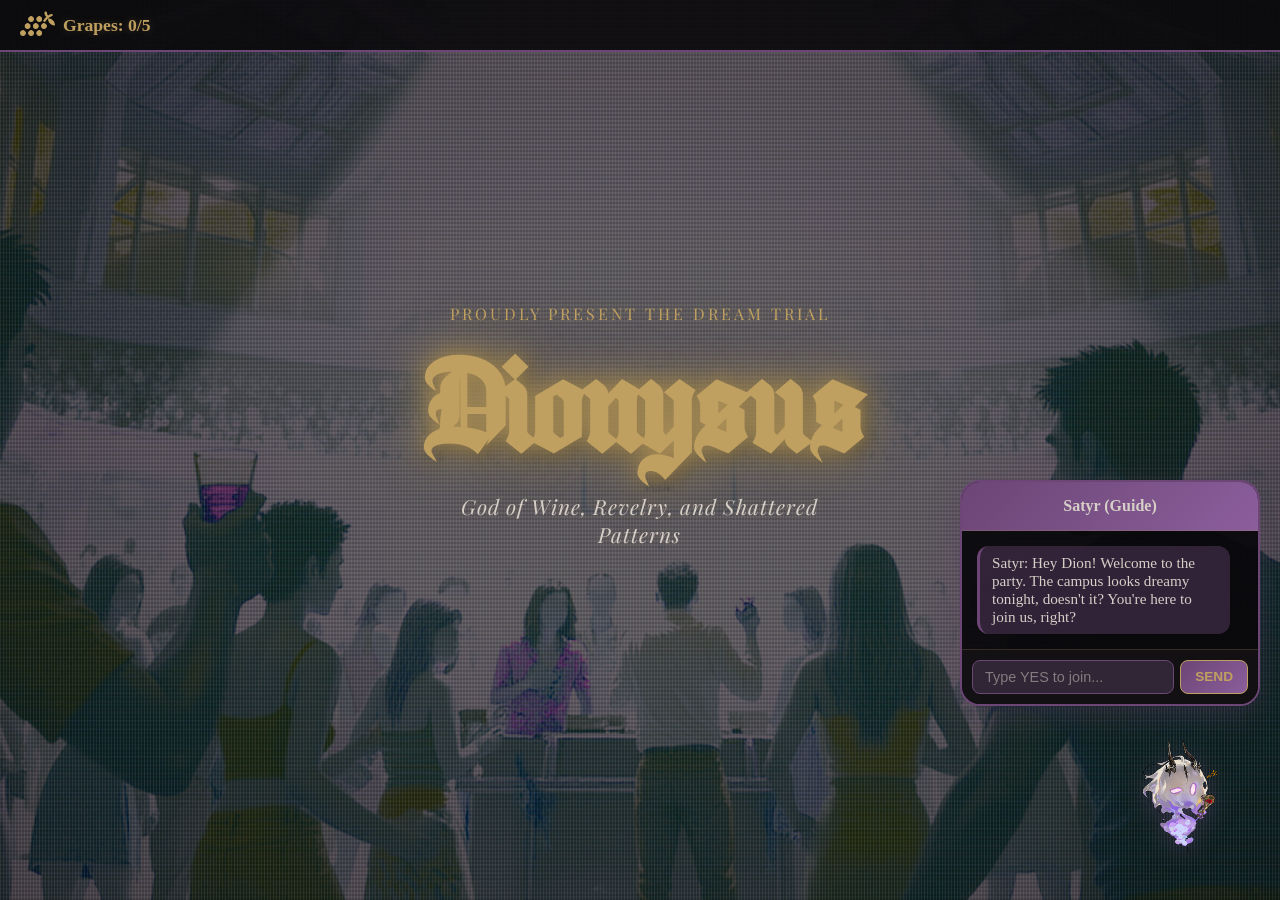
<file: index.html>
<!DOCTYPE html>
<html lang="en">
<head>
    <meta charset="UTF-8">
    <meta name="viewport" content="width=device-width, initial-scale=1.0">
    <title>Dionysus: The Dream Trial</title>
    <link rel="stylesheet" href="css/style.css">
<style>
  @font-face {
    font-family: 'CathdraHero';
    src: url('fonts/IT Cathdra Demo.otf') format('opentype');
    font-display: swap;
  }

  .home-title-gothic {
    font-family: 'CathdraHero', serif !important;
  }
</style>
</head>
<body>

    <nav id="hud">
       <div class="grape-display">
  <img src="img/icons8-grape-60.png" alt="Grape icon" class="grape-icon">
  <span>Grapes: <span id="grape-count">0</span>/5</span>
</div>
    </nav>

    <div id="chatbot-container">
        <div id="chatbot-window" class="hidden">
            <div id="chatbot-header">Satyr (Guide)</div>
            <div id="chatbot-history"></div>
            <div id="chatbot-input-area">
                <input type="text" id="user-input" placeholder="Type YES to join...">
                <button onclick="sendMessage()">SEND</button>
            </div>
        </div>
        <div id="satyr-trigger" onclick="toggleChat()">
            <img src="img/satyr.png" alt="Satyr Sprite">
        </div>
    </div>

    <section id="campus" class="page">
        <div class="campus-bg"></div>
        <div class="overlay"></div>
        
        <div class="hero-container">
            <div class="hero-content">
                <p class="hero-subtitle">PROUDLY PRESENT THE DREAM TRIAL</p>
                <h1 class="hero-title home-title-gothic">Dionysus</h1>
                <p class="hero-description">God of Wine, Revelry, and Shattered Patterns</p>
                <!--<a href="quest.html" class="start-btn">BEGIN THE TRIAL</a>-->
            </div>
        </div>
    </section>



    <script src="js/script.js"></script>
</body>
</html>
</file>
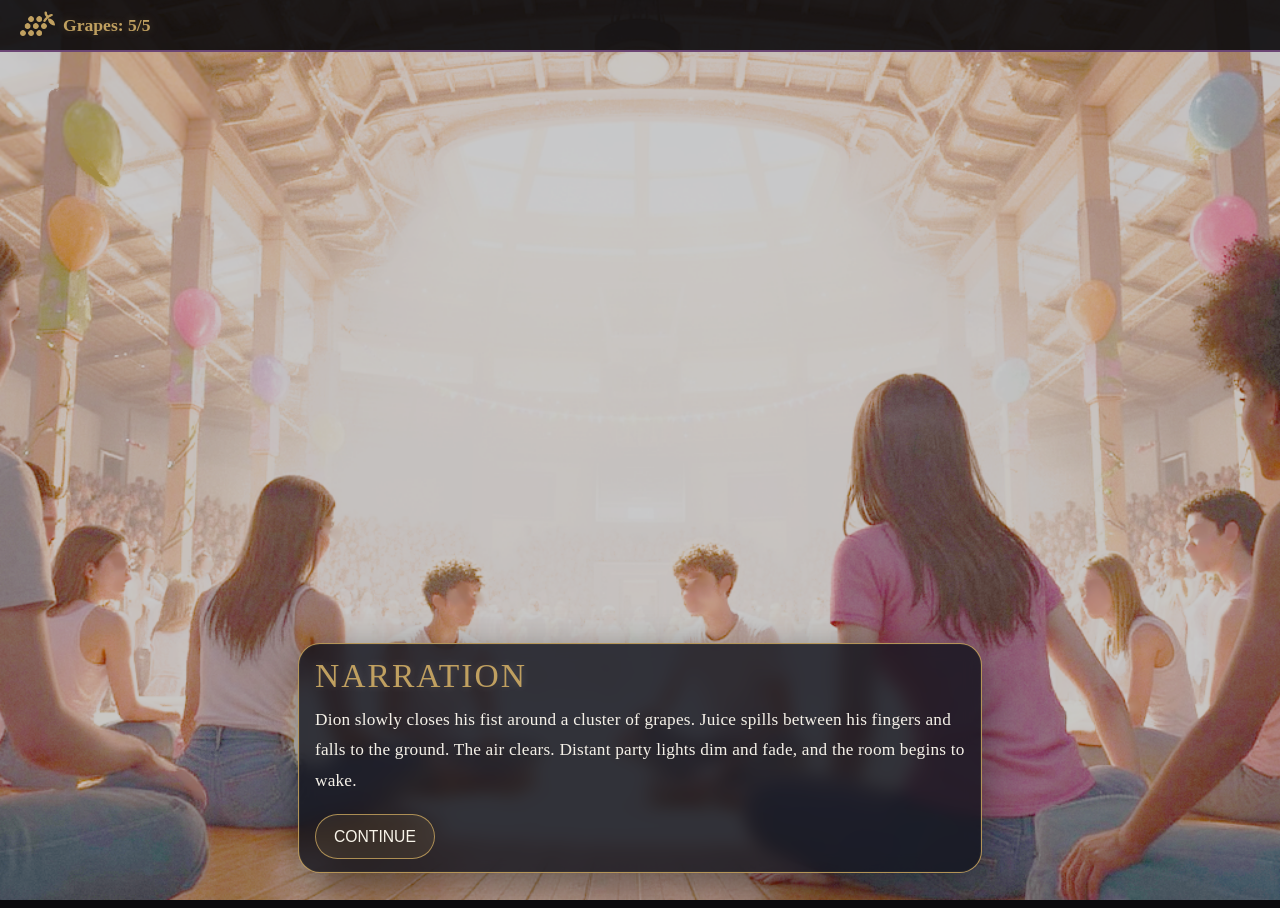
<file: ending-awaken.html>
<!DOCTYPE html>
<html lang="en">
<head>
  <meta charset="UTF-8" />
  <meta name="viewport" content="width=device-width, initial-scale=1.0" />
  <title>Dionysus: Happy Ending</title>

  <link rel="stylesheet" href="css/style.css" />
  <link rel="stylesheet" href="css/roleplay.css" />
</head>
<body>
  <nav id="hud">
    <div class="grape-display">
      <img src="img/icons8-grape-60.png" alt="Grape icon" class="grape-icon">
      <span>Grapes: <span id="grape-count">5</span>/5</span>
    </div>
  </nav>

  <section id="quest2" class="page">
    <div class="roleplay-screen">
      <div class="portrait left active" id="apollo-portrait">
        <img src="roleplay1/A-normal.png" id="apollo-img" alt="Apollo" />
      </div>

      <div class="portrait right dim" id="dion-portrait">
        <img src="roleplay1/D-normal.png" id="dion-img" alt="Dionysus" />
      </div>

      <div class="dialogue-footer">
        <div class="name-tag cathdra" id="speaker-name">NARRATION</div>
        <div class="dialogue-content">
          <p id="apollo-text"></p>
          <div id="apollo-choices" class="choices-container"></div>
        </div>
      </div>
    </div>
  </section>

  <script src="js/ending-awaken-data.js"></script>
  <script src="js/roleplay-engine.js"></script>
  <script src="js/ending-awaken.js"></script>
</body>
</html>
</file>
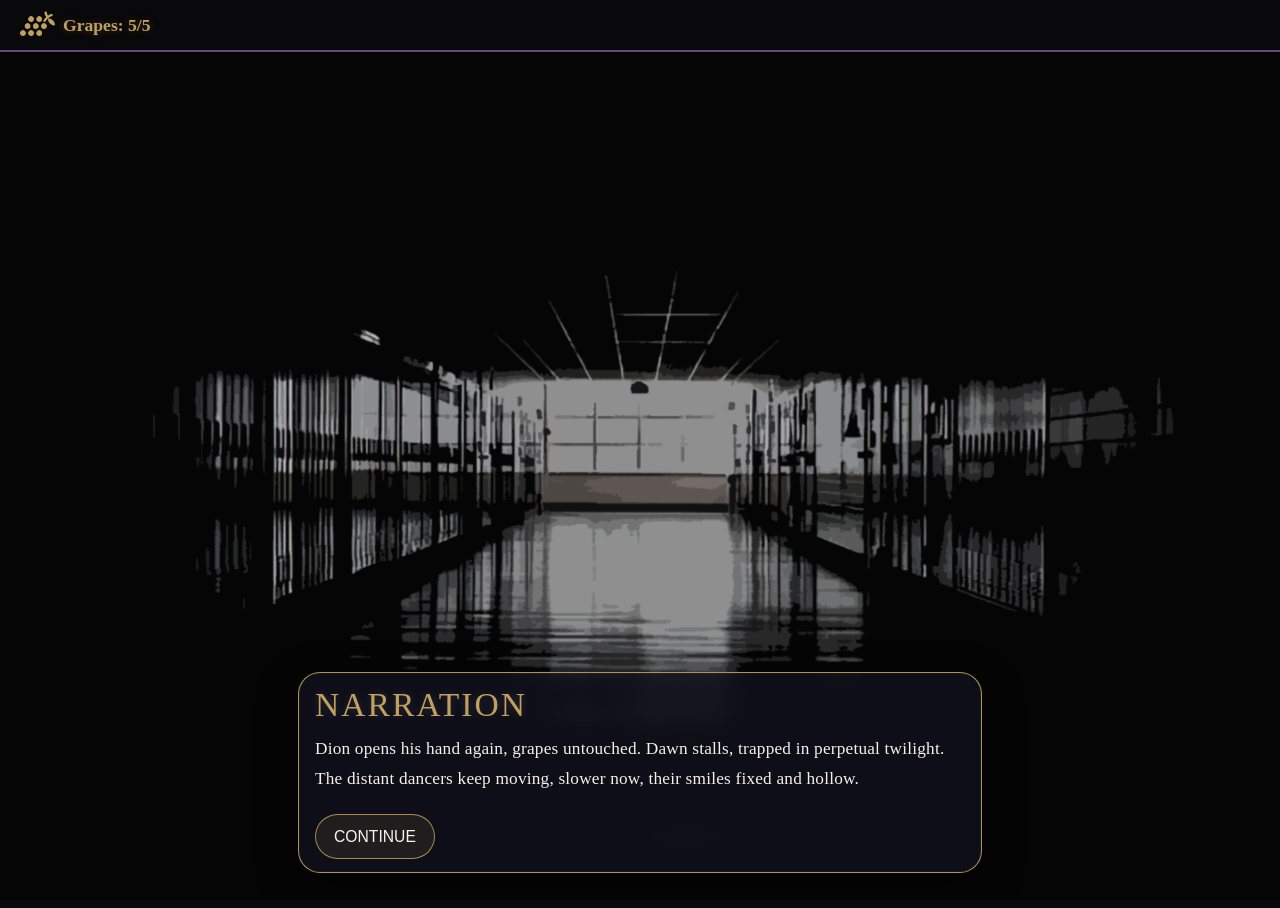
<file: ending-trapped.html>
<!DOCTYPE html>
<html lang="en">
<head>
  <meta charset="UTF-8" />
  <meta name="viewport" content="width=device-width, initial-scale=1.0" />
  <title>Dionysus: Trapped Ending</title>

  <link rel="stylesheet" href="css/style.css" />
  <link rel="stylesheet" href="css/roleplay.css" />
</head>
<body>
  <nav id="hud">
    <div class="grape-display">
      <img src="img/icons8-grape-60.png" alt="Grape icon" class="grape-icon">
      <span>Grapes: <span id="grape-count">5</span>/5</span>
    </div>
  </nav>

  <section id="quest2" class="page">
    <div class="roleplay-screen">
      <div class="portrait left active" id="apollo-portrait">
        <img src="roleplay1/A-normal.png" id="apollo-img" alt="Apollo" />
      </div>

      <div class="portrait right dim" id="dion-portrait">
        <img src="roleplay1/D-normal.png" id="dion-img" alt="Dionysus" />
      </div>

      <div class="dialogue-footer">
        <div class="name-tag cathdra" id="speaker-name">NARRATION</div>
        <div class="dialogue-content">
          <p id="apollo-text"></p>
          <div id="apollo-choices" class="choices-container"></div>
        </div>
      </div>
    </div>
  </section>

  <script src="js/ending-trapped-data.js"></script>
  <script src="js/roleplay-engine.js"></script>
  <script src="js/ending-trapped.js"></script>
</body>
</html>
</file>
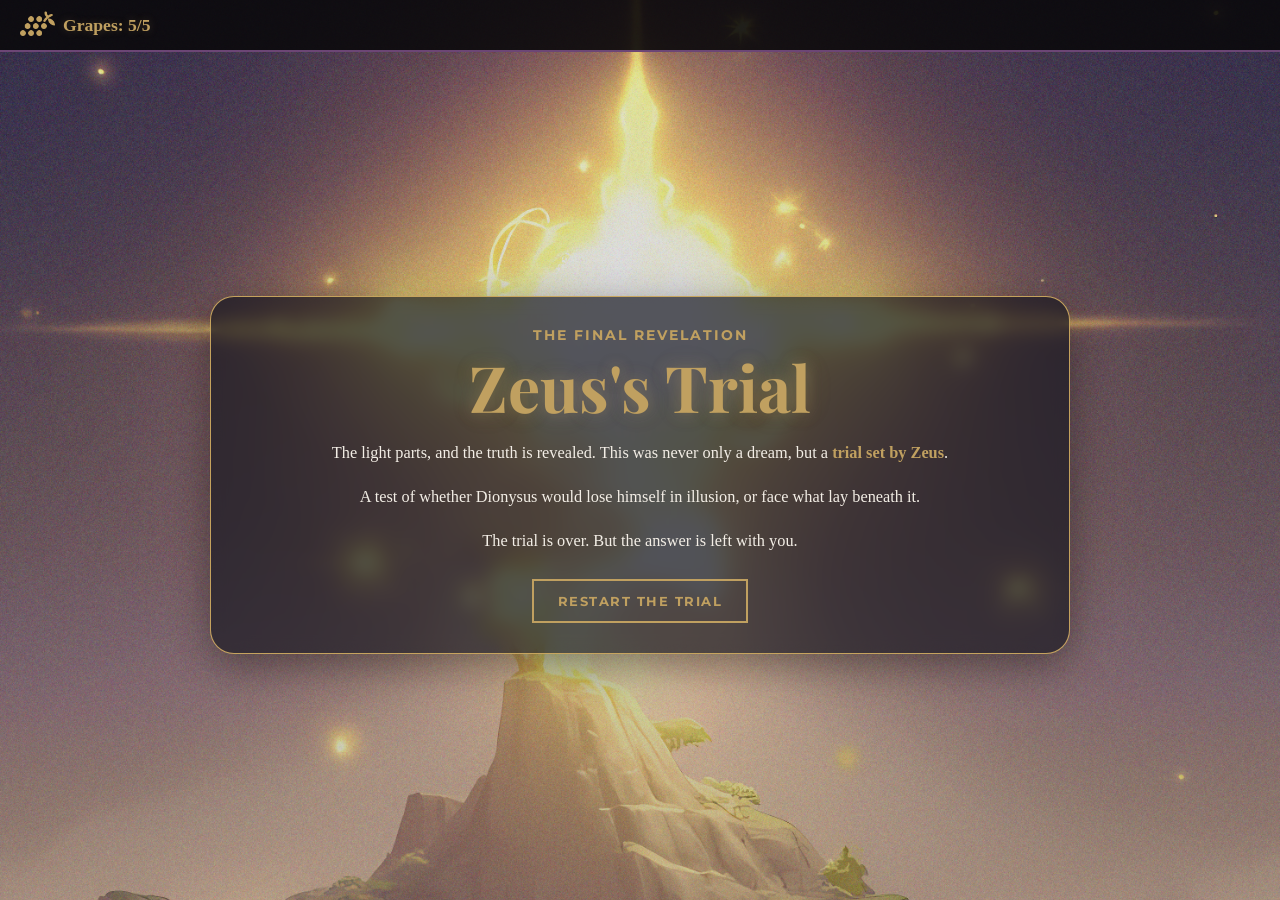
<file: final-ending.html>
<!DOCTYPE html>
<html lang="en">
<head>
  <meta charset="UTF-8" />
  <meta name="viewport" content="width=device-width, initial-scale=1.0" />
  <title>Dionysus: Zeus's Trial</title>

  <link rel="stylesheet" href="css/style.css" />

<style>
  body {
    margin: 0;
    min-height: 100vh;
    background:
      linear-gradient(rgba(10, 9, 12, 0.1), rgba(10, 9, 12, 0.22)),
      url("backgrounds/9.png") no-repeat center center;
    background-size: cover;
    background-attachment: fixed;
    color: var(--text-white);
    overflow-x: hidden;
  }

  .final-ending-shell {
    min-height: 100vh;
    display: flex;
    align-items: center;
    justify-content: center;
    padding: 80px 20px 30px;
    box-sizing: border-box;
  }

  .final-ending-card {
    width: min(860px, 92vw);
    background: rgba(16, 18, 28, 0.66);
    border: 1.5px solid rgba(205, 169, 96, 0.95);
    border-radius: 24px;
    padding: 30px 32px;
    box-shadow: 0 12px 40px rgba(0, 0, 0, 0.38);
    backdrop-filter: blur(8px);
    text-align: center;
    box-sizing: border-box;
  }

  .final-kicker {
    margin: 0 0 10px 0;
    color: var(--accent-gold);
    font-family: 'Montserrat', sans-serif;
    font-size: 0.85rem;
    font-weight: 700;
    letter-spacing: 2px;
    text-transform: uppercase;
  }

  .final-title {
    margin: 0 0 18px 0;
    font-family: 'Playfair Display', serif;
    font-size: clamp(2.2rem, 5vw, 4rem);
    line-height: 1.05;
    color: var(--accent-gold);
    text-shadow:
      0 0 16px rgba(192, 160, 96, 0.32),
      0 0 30px rgba(192, 160, 96, 0.12);
  }

  .final-text {
    margin: 0 auto 16px auto;
    max-width: 700px;
    font-size: 1.02rem;
    line-height: 1.72;
    color: #f3eee6;
  }

  .final-highlight {
    color: var(--accent-gold);
    font-weight: 600;
  }

  .final-actions {
    margin-top: 24px;
    display: flex;
    justify-content: center;
  }

  .final-btn {
    display: inline-block;
    text-decoration: none;
    background: transparent;
    border: 2px solid var(--accent-gold);
    color: var(--accent-gold);
    padding: 12px 24px;
    font-family: 'Montserrat', sans-serif;
    font-size: 0.82rem;
    font-weight: 700;
    letter-spacing: 1.5px;
    text-transform: uppercase;
    transition: 0.25s ease;
  }

  .final-btn:hover {
    background: var(--accent-gold);
    color: #000;
  }

  @media (max-width: 768px) {
    body {
      background:
        linear-gradient(rgba(10, 9, 12, 0.1), rgba(10, 9, 12, 0.22)),
        url("backgrounds/9.png") no-repeat center center;
      background-size: cover;
    }

    .final-ending-shell {
      padding: 72px 16px 18px;
    }

  .final-ending-card {
    width: min(80vw, 680px);
    padding: 18px 18px 16px;
    border-radius: 18px;
  }

    .final-kicker {
      font-size: 0.78rem;
      letter-spacing: 1.8px;
      margin-bottom: 8px;
    }

    .final-title {
      font-size: clamp(1.8rem, 6vw, 2.7rem);
      margin-bottom: 14px;
    }

    .final-text {
      font-size: 0.92rem;
      line-height: 1.58;
      margin-bottom: 12px;
      max-width: 100%;
    }

    .final-actions {
      margin-top: 18px;
    }

    .final-btn {
      padding: 10px 18px;
      font-size: 0.74rem;
      letter-spacing: 1.2px;
    }
  }

  @media (max-width: 932px) and (orientation: landscape) {
    body {
      min-height: 100dvh;
      background:
        linear-gradient(rgba(10, 9, 12, 0.1), rgba(10, 9, 12, 0.22)),
        url("backgrounds/9.png") no-repeat center center;
      background-size: cover;
      background-attachment: scroll;
    }

    .final-ending-shell {
      min-height: 100dvh;
      padding: 54px 14px 14px;
      align-items: center;
      justify-content: center;
    }

  .final-ending-card {
    width: min(80vw, 680px);
    padding: 18px 18px 16px;
    border-radius: 18px;
  }
    .final-kicker {
      margin-bottom: 6px;
      font-size: 0.7rem;
      letter-spacing: 1.8px;
    }

    .final-title {
      font-size: clamp(1.5rem, 4vw, 2.1rem);
      line-height: 1;
      margin-bottom: 10px;
    }

    .final-text {
      max-width: min(82vw, 760px);
      font-size: 0.8rem;
      line-height: 1.46;
      margin: 0 auto 10px auto;
    }

    .final-actions {
      margin-top: 12px;
    }

    .final-btn {
      padding: 8px 16px;
      font-size: 0.68rem;
      letter-spacing: 1px;
    }
  }

  @media (max-width: 480px) {
    body {
      background:
        linear-gradient(rgba(10, 9, 12, 0.01), rgba(10, 9, 12, 0.1)),
        url("backgrounds/9.png") no-repeat center center;
      background-size: cover;
    }

    .final-ending-shell {
      padding: 66px 12px 14px;
    }

  .final-ending-card {
    width: min(80vw, 680px);
    padding: 18px 18px 16px;
    border-radius: 18px;
  }

    .final-kicker {
      font-size: 0.68rem;
      letter-spacing: 1.5px;
    }

    .final-title {
      font-size: clamp(1.5rem, 6vw, 2rem);
      margin-bottom: 10px;
    }

    .final-text {
      font-size: 0.86rem;
      line-height: 1.5;
      margin-bottom: 10px;
    }

    .final-btn {
      padding: 8px 14px;
      font-size: 0.66rem;
      letter-spacing: 0.9px;
    }
  }
</style>
</head>
<body>
  <nav id="hud">
    <div class="grape-display">
      <img src="img/icons8-grape-60.png" alt="Grape icon" class="grape-icon">
      <span>Grapes: <span id="grape-count">5</span>/5</span>
    </div>
  </nav>

  <main class="final-ending-shell">
    <section class="final-ending-card">
      <p class="final-kicker">THE FINAL REVELATION</p>
      <h1 class="final-title">Zeus's Trial</h1>

<p class="final-text">
  The light parts, and the truth is revealed. This was never only a dream, but a
  <span class="final-highlight">trial set by Zeus</span>.
</p>

<p class="final-text">
  A test of whether Dionysus would lose himself in illusion, or face what lay beneath it.
</p>

<p class="final-text">
  The trial is over. But the answer is left with you.
</p>

      <div class="final-actions">
        <a href="index.html" class="final-btn">Restart the Trial</a>
      </div>
    </section>
  </main>
  
  <script>
    // Ensure grapes display as 5/5 on final ending page
    window.addEventListener('load', function() {
      localStorage.setItem('grapes', 5);
      const grapeElements = document.querySelectorAll('#grape-count');
      grapeElements.forEach(el => {
        el.innerText = '5';
      });
    });
  </script>
</body>
</html>
</file>
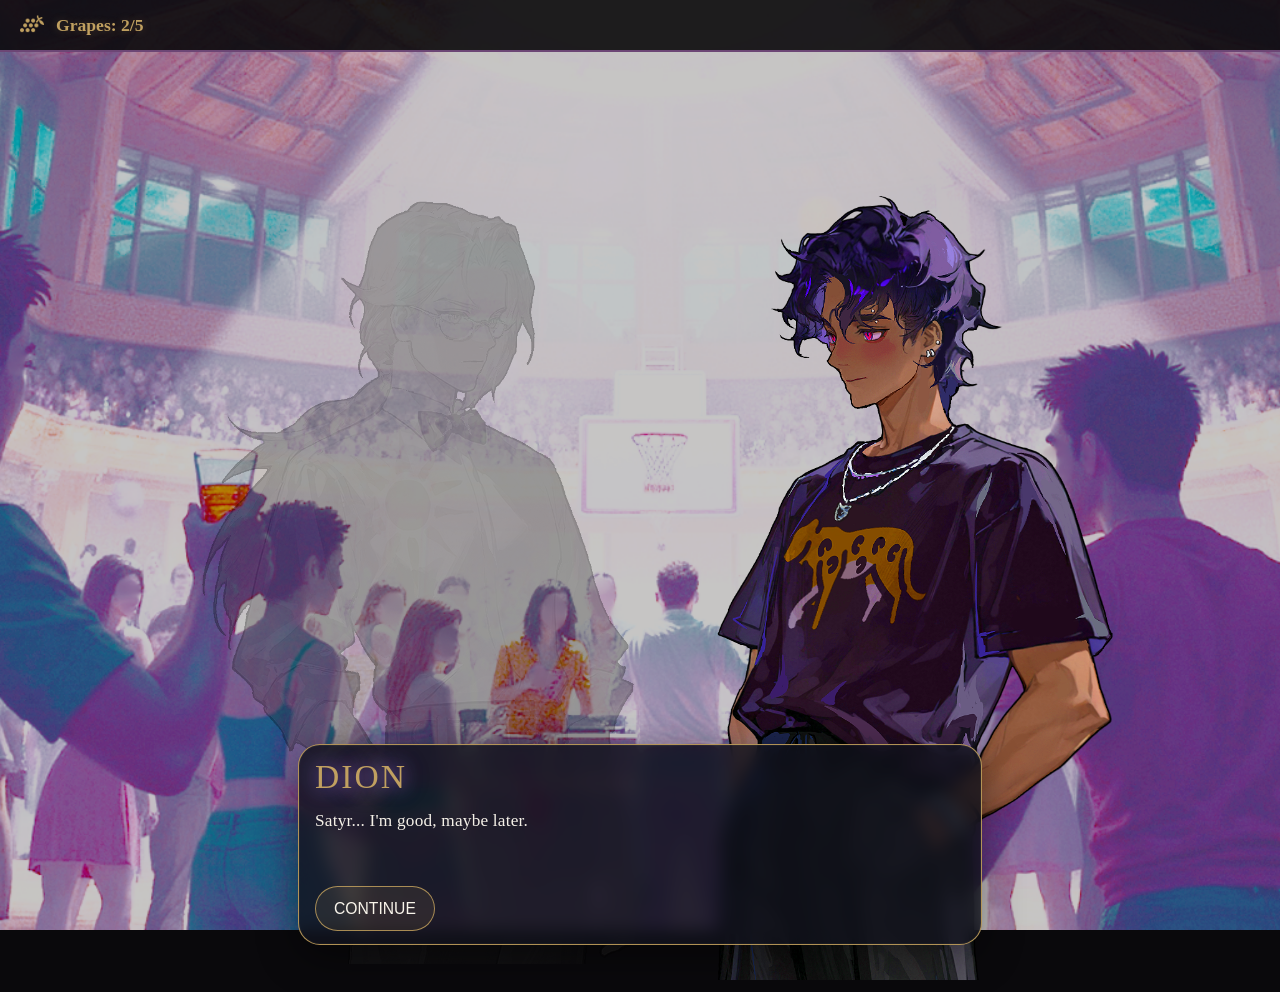
<file: quest.html>
<!DOCTYPE html>
<html lang="en">
<head>
  <meta charset="UTF-8" />
  <meta name="viewport" content="width=device-width, initial-scale=1.0" />
  <title>Dionysus: The Dream Trial - Quests</title>

  <link rel="stylesheet" href="css/style.css" />
  <link rel="stylesheet" href="css/quest.css" />
  <link rel="stylesheet" href="css/roleplay.css" />
</head>
<body>
  <nav id="hud">
    <div class="grape-display"><img src="img/icons8-grape-60.png" alt="Grape icon" class="grape-icon" style="height: 24px; width: 24px; margin-right: 4px; vertical-align: middle;"> <span>Grapes: <span id="grape-count">0</span>/5</div>
  </nav>

  <!-- QUEST 2: ROLEPLAY 1 -->
  <section id="quest2" class="page">
    <div class="roleplay-screen">
      <div class="portrait left active" id="apollo-portrait">
        <img src="roleplay1/A-normal.png" id="apollo-img" alt="Apollo" />
      </div>

      <div class="portrait right dim" id="dion-portrait">
        <img src="roleplay1/D-normal.png" id="dion-img" alt="Dionysus" />
      </div>

      <div class="dialogue-footer">
        <div class="name-tag cathdra" id="speaker-name">DION</div>
        <div class="dialogue-content">
          <p id="apollo-text"></p>
          <div id="apollo-choices" class="choices-container"></div>
        </div>
      </div>
    </div>
  </section>

  <!-- QUEST 3 -->
  <section id="quest3" class="page hidden">
    <div class="content">
      <h1 class="cathdra">THE LABYRINTH</h1>

      <div class="fragment-container">
        <img src="ui/fragment (1).png" alt="Leopard" class="floating-pixel" />
        <img src="ui/Leopard (13).png" alt="Fragment" class="floating-pixel delay" />
      </div>

      <div class="narrative-box">
        <p>The patterns have been shattered. Only the lens can reveal the truth.</p>
        <p><strong>MISSION:</strong> Enter the AR Maze and collect the leopard fragments.</p>
      </div>

      <div class="action-area">
  <button class="gate-btn" onclick="completeQuest3(); window.open('https://drive.google.com/file/d/1Q3047bwY_Vyh5i34T2Z57t1jhx947pJ_/view?usp=sharing')">
    LAUNCH AR EXPERIENCE
  </button>
          <button class="debug-btn" onclick="completeQuest3(); window.location.href='quest4.html'">
    ENTER THE DIVINE ALLIANCE
  </button>
      </div>
    </div>
  </section>

  <section id="quest4" class="page hidden">
  <div class="content">
    <h1 class="cathdra">DIVINE ALLIANCE</h1>

    <div class="puzzle-area">
      <img src="img/SWLP0pApkXPGlpO7pIhzo.png" alt="VR gateway" class="puzzle-img" />
    </div>

    <div class="narrative-box">
      <p>The path is not yet complete. Step beyond the maze and enter the next trial.</p>
      <p><strong>MISSION:</strong> Enter the VR experience and continue your journey.</p>
    </div>

    <div class="action-area">
      <button class="gate-btn">LAUNCH VR EXPERIENCE</button>
    </div>
  </div>
</section>



  <script src="js/roleplay1-data.js"></script>
  <script src="js/roleplay-engine.js"></script>
  <script src="js/quest.js"></script>
</body>
</html>
</file>
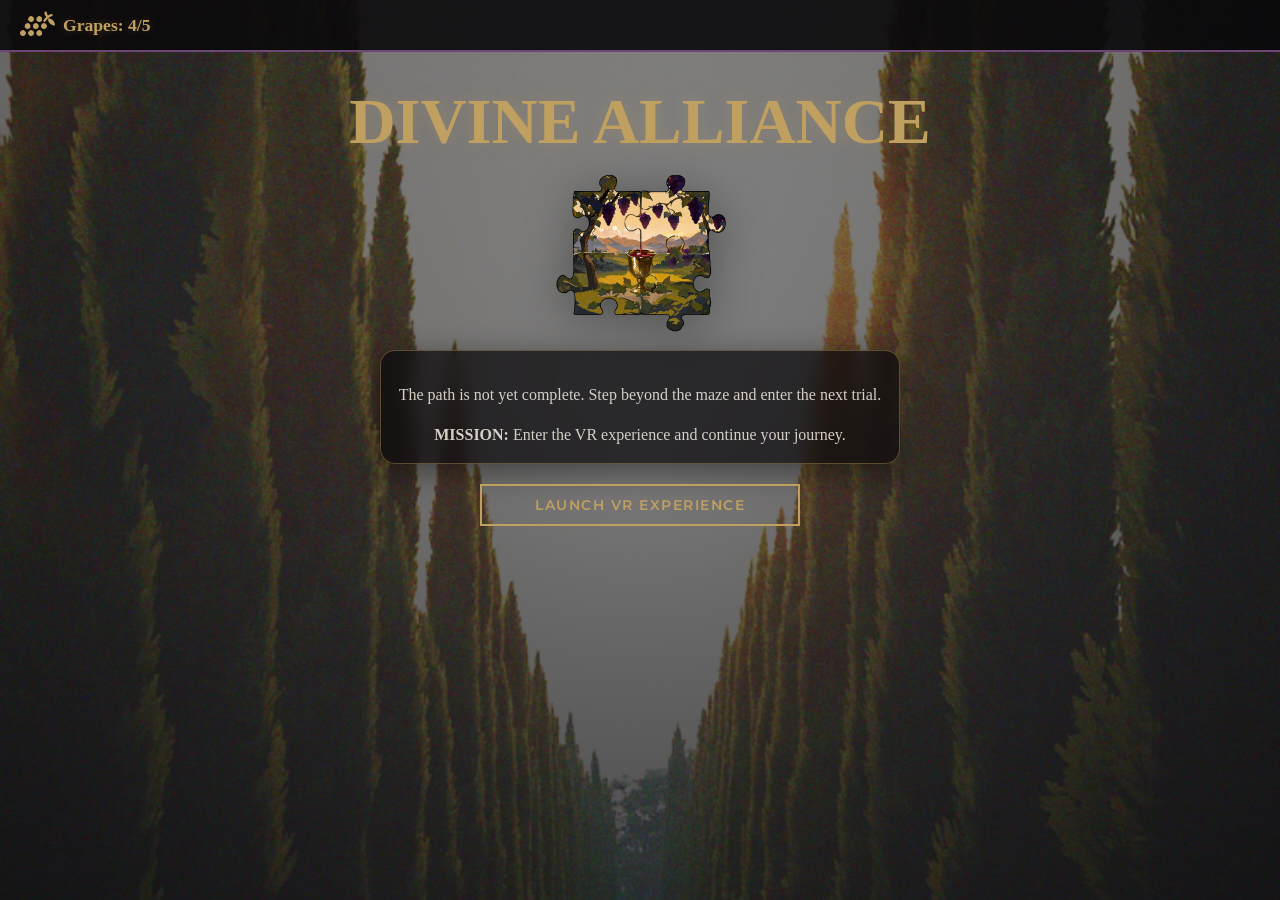
<file: quest4.html>
<!DOCTYPE html>
<html lang="en">
<head>
  <meta charset="UTF-8" />
  <meta name="viewport" content="width=device-width, initial-scale=1.0" />
  <title>Dionysus: The Dream Trial - Quest 4</title>
  <link rel="stylesheet" href="css/style.css" />
  <link rel="stylesheet" href="css/quest.css" />

  <style>
    html, body {
      margin: 0;
      width: 100%;
      min-height: 100%;
    }

    body {
      background: #0a090c;
      overflow-x: hidden;
    }

    #hud {
      position: fixed;
      top: 0;
      left: 0;
      right: 0;
      z-index: 20;
    }

    .quest4-page {
      position: relative;
      width: 100%;
      min-height: 100svh;
      background:
        linear-gradient(rgba(10, 9, 12, 0.42), rgba(10, 9, 12, 0.68)),
        url("backgrounds/8.png") no-repeat center center;
      background-size: cover;
      background-attachment: scroll;
      display: flex;
      align-items: flex-start;
      justify-content: center;
      padding: 88px 20px 28px;
      box-sizing: border-box;
    }

    .quest4-overlay {
      position: absolute;
      inset: 0;
      background: radial-gradient(circle at center, rgba(255,255,255,0.05), rgba(0,0,0,0.28));
      pointer-events: none;
    }

    .quest4-content {
      position: relative;
      z-index: 2;
      width: min(920px, 92vw);
      text-align: center;
      display: flex;
      flex-direction: column;
      align-items: center;
      justify-content: flex-start;
      margin: 0 auto;
    }

    .quest4-title {
      margin: 0 0 18px 0;
      color: var(--accent-gold);
      font-size: clamp(2.3rem, 5vw, 4.2rem);
      text-shadow: 0 0 16px rgba(192, 160, 96, 0.3);
      line-height: 1.05;
    }

    .quest4-visual {
      margin-bottom: 18px;
      display: flex;
      align-items: center;
      justify-content: center;
      gap: 28px;
      flex-wrap: wrap;
    }

    .quest4-image {
      width: min(180px, 20vw);
      height: auto;
      object-fit: contain;
      filter: drop-shadow(0 8px 24px rgba(0,0,0,0.35));
      display: block;
    }

    .quest4-box {
      width: min(760px, 82vw);
      margin: 0 auto 20px auto;
    }

    .quest4-actions {
      display: flex;
      flex-direction: column;
      align-items: center;
      gap: 12px;
      width: 100%;
      padding-bottom: 8px;
    }

    .quest4-actions .gate-btn {
      min-width: 320px;
      max-width: 90vw;
    }

    @media (max-width: 932px) and (orientation: landscape) {
      .quest4-page {
        min-height: auto;
        padding: 54px 16px 20px;
      }

      .quest4-content {
        justify-content: flex-start;
      }

      .quest4-title {
        font-size: clamp(1.6rem, 4vw, 2.7rem);
        margin-bottom: 12px;
      }

      .quest4-visual {
        margin-bottom: 12px;
        gap: 18px;
      }

      .quest4-image {
        width: min(100px, 12vw);
      }

      .quest4-box {
        width: min(620px, 74vw);
        margin-bottom: 14px;
      }

      .quest4-box p {
        font-size: 0.84rem;
        line-height: 1.45;
      }

      .quest4-actions {
        gap: 8px;
        padding-bottom: 14px;
      }

      .quest4-actions .gate-btn {
        min-width: 240px;
        font-size: 0.72rem;
        padding: 8px 14px;
      }
    }

    @media (max-width: 640px) {
      .quest4-page {
        padding: 72px 14px 22px;
      }

      .quest4-title {
        font-size: clamp(1.8rem, 8vw, 3rem);
      }

      .quest4-image {
        width: 84px;
      }

      .quest4-box {
        width: min(88vw, 520px);
      }

      .quest4-actions {
        padding-bottom: 18px;
      }

      .quest4-actions .gate-btn {
        min-width: 260px;
      }
    }
  </style>
</head>

<body>
  <nav id="hud">
    <div class="grape-display">
      <img src="img/icons8-grape-60.png" alt="Grape icon" class="grape-icon">
      <span class="grape-label">Grapes: <span id="grape-count">4</span>/5</span>
    </div>
  </nav>

  <section id="quest4-page" class="quest4-page">
    <div class="quest4-overlay"></div>

    <div class="quest4-content">
      <h1 class="cathdra quest4-title">DIVINE ALLIANCE</h1>

      <div class="quest4-visual">
        <img src="img/SWLP0pApkXPGlpO7pIhzo.png" alt="VR gateway" class="quest4-image" />
      </div>

      <div class="narrative-box quest4-box">
        <p>The path is not yet complete. Step beyond the maze and enter the next trial.</p>
        <p><strong>MISSION:</strong> Enter the VR experience and continue your journey.</p>
      </div>

      <div class="quest4-actions">
        <button
          class="gate-btn"
          onclick="window.open('https://drive.google.com/file/d/1dwi9n4_vBIFo6yvztf5C78jAjRISFLhu/view?usp=sharing')">
          LAUNCH VR EXPERIENCE
        </button>
      </div>
    </div>
  </section>

  <script>
    function getGrapes() {
      const saved = localStorage.getItem("grapes");
      return saved ? parseInt(saved, 10) : 0;
    }

    function setGrapes(count) {
      const maxGrapes = 5;
      const newCount = Math.min(Math.max(count, 0), maxGrapes);
      localStorage.setItem("grapes", newCount);
      updateGrapeDisplay();
      return newCount;
    }

    function updateGrapeDisplay() {
      const count = getGrapes();
      const grapeEl = document.getElementById("grape-count");
      if (grapeEl) grapeEl.innerText = count;
    }

    window.addEventListener("load", () => {
      setGrapes(4);
      updateGrapeDisplay();
    });
  </script>
</body>
</html>
</file>
<file: css/style.css>
/*@font-face {
    font-family: 'Cathdra';
    src: url('../fonts/IT Cathdra Demo.otf') format('opentype');
    font-display: swap;
}*/

@import url('https://fonts.googleapis.com/css2?family=Playfair+Display:ital@0;1&display=swap');
@import url('https://fonts.googleapis.com/css2?family=Montserrat:wght@400;600;700&display=swap');

:root {
    --accent-gold: #C0A060;   /* 阿波罗金色 */
    --accent-purple: #6C4675; /* 狄俄尼索斯紫色 */
    --text-white: #D6CFC7;   /* 羊皮纸白 */
}

/* 1. 全局重置：不要在 body 加 padding，否则会推开所有页面的元素 */
body, html {
    margin: 0; 
    padding: 0;
    background-color: #0A090C;
    min-height: 100vh;
    width: 100%;
    overflow-x: hidden; /* Allow vertical scrolling on small screens */
      -webkit-text-size-adjust: 100%;
  text-size-adjust: 100%;
}

.cathdra {
    font-family: 'Cathdra', serif !important;
    color: var(--accent-gold) !important;
    font-size: 5rem;
    text-shadow: 0 0 10px rgba(192, 160, 96, 0.5);
    margin: 20px 0;
    margin-top: 0;
}

/* 2. HUD 修正：确保它浮动在最上层但不占位 */
#hud {
    position: fixed;
    top: 0; left: 0;
    width: 100%; height: 50px;
    background: rgba(10, 9, 12, 0.9);
    border-bottom: 2px solid #6C4675;
    z-index: 10000;
    display: flex; align-items: center; padding: 0 20px;
}

.grape-display {
    display: flex;
    align-items: center;
    gap: 8px;
    color: var(--accent-gold);
    font-size: 1.1rem;
    font-weight: bold;
    text-shadow: 0 0 8px rgba(192, 160, 96, 0.3);
}

.grape-icon {
    width: 35px;
    height: 35px;
    object-fit: contain;
    display: block;
}



/* 4. QUEST 1: CAMPUS 视觉修正 */
#campus {
    position: relative;
    width: 100%;
    min-height: 100vh;
    display: flex;
    align-items: center;
    justify-content: center;
}

/* Strong old film flicker animation - opacity */
@keyframes filmFlicker {
    0%, 100% { opacity: 1; }
    3% { opacity: 0.85; }
    5% { opacity: 1; }
    8% { opacity: 0.92; }
    12% { opacity: 1; }
    15% { opacity: 0.88; }
    18% { opacity: 0.95; }
    22% { opacity: 1; }
    30% { opacity: 0.90; }
    35% { opacity: 1; }
    40% { opacity: 0.93; }
    50% { opacity: 1; }
    60% { opacity: 0.87; }
    70% { opacity: 1; }
    80% { opacity: 0.91; }
    90% { opacity: 0.94; }
}

/* Stronger film jitter animation - more visible shake */
@keyframes filmJitter {
    0%, 100% { transform: translate(0, 0) rotate(0deg); }
    5% { transform: translate(1.5px, -1.2px) rotate(0.3deg); }
    10% { transform: translate(-1.8px, 1.5px) rotate(-0.2deg); }
    15% { transform: translate(1.2px, 1.8px) rotate(0.25deg); }
    20% { transform: translate(-1.5px, -1.5px) rotate(-0.3deg); }
    25% { transform: translate(1.8px, -1px) rotate(0.15deg); }
    30% { transform: translate(-1.2px, 1.2px) rotate(-0.2deg); }
    50% { transform: translate(0, 0) rotate(0deg); }
    60% { transform: translate(-1.5px, 0.8px) rotate(-0.1deg); }
    70% { transform: translate(1.2px, -1.5px) rotate(0.2deg); }
    80% { transform: translate(-1px, 1px) rotate(-0.15deg); }
    90% { transform: translate(1.5px, -0.8px) rotate(0.1deg); }
}

/* Brightness flicker for extra instability */
@keyframes filmBrightnessFlicker {
    0%, 100% { filter: brightness(1); }
    8% { filter: brightness(1.08); }
    16% { filter: brightness(0.92); }
    25% { filter: brightness(1); }
    40% { filter: brightness(1.05); }
    55% { filter: brightness(0.95); }
    70% { filter: brightness(1); }
    85% { filter: brightness(1.03); }
}

/* Analog interference effect - subtle horizontal glitch */
@keyframes analogInterference {
    0%, 100% { opacity: 1; }
    20% { opacity: 0.98; }
    25% { opacity: 1; }
    45% { opacity: 0.97; }
    50% { opacity: 1; }
    70% { opacity: 0.99; }
    75% { opacity: 1; }
}

/* Film grain shift animation */
@keyframes filmGrainShift {
    0% { transform: translate(0, 0); }
    100% { transform: translate(4px, 4px); }
}

.campus-bg {
    position: absolute;
    top: 0; left: 0; width: 100%; height: 100%;
    background: url('../backgrounds/1.png') no-repeat center center;
    background-size: cover;
    filter: sepia(0.2) hue-rotate(250deg) brightness(0.7);
    z-index: 1;
    animation: filmBrightnessFlicker 3.2s infinite;
}

/* Old film vignette effect - STRONGER */
.campus-bg::after {
    content: '';
    position: absolute;
    top: 0;
    left: 0;
    width: 100%;
    height: 100%;
    background: 
        repeating-linear-gradient(
            0deg,
            rgba(0, 0, 0, 0.03) 0px,
            rgba(0, 0, 0, 0.03) 2px,
            transparent 2px,
            transparent 4px
        ),
        radial-gradient(ellipse at center, transparent 30%, rgba(0, 0, 0, 0.35) 100%);
    pointer-events: none;
    z-index: 3;
    animation: vignetteFlicker 5s infinite;
}

/* Vignette flicker for extra atmosphere */
@keyframes vignetteFlicker {
    0%, 100% { opacity: 1; }
    25% { opacity: 0.98; }
    50% { opacity: 1.02; }
    75% { opacity: 0.99; }
}

.overlay {
    position: absolute;
    top: 0; left: 0; width: 100%; height: 100%;
    background: rgba(10, 9, 12, 0.5);
    z-index: 2;
}

/* Old film grain overlay - MUCH MORE VISIBLE */
.overlay::after {
    content: '';
    position: absolute;
    top: 0;
    left: 0;
    width: 100%;
    height: 100%;
    background-image: 
        repeating-linear-gradient(
            0deg,
            rgba(0, 0, 0, 0.12) 0px,
            rgba(0, 0, 0, 0.12) 2px,
            transparent 2px,
            transparent 4px
        ),
        repeating-linear-gradient(
            90deg,
            rgba(255, 255, 255, 0.08) 0px,
            rgba(255, 255, 255, 0.08) 1px,
            transparent 1px,
            transparent 3px
        ),
        radial-gradient(ellipse 60px 40px at 20% 30%, rgba(255, 200, 100, 0.05), transparent),
        radial-gradient(ellipse 80px 60px at 80% 70%, rgba(200, 150, 100, 0.03), transparent);
    pointer-events: none;
    z-index: 1;
    animation: filmGrainShift 0.08s infinite, filmDustFlicker 4s infinite, analogInterference 2.5s infinite;
}

/* Film dust and scratch animation */
@keyframes filmDustFlicker {
    0%, 100% { opacity: 1; }
    20% { opacity: 0.98; }
    40% { opacity: 1.02; }
    60% { opacity: 0.97; }
    80% { opacity: 1.01; }
}

/* Film scratches overlay - horizontal and vertical lines */
.overlay::before {
    content: '';
    position: absolute;
    top: 0;
    left: 0;
    width: 100%;
    height: 100%;
    background-image:
        repeating-linear-gradient(
            90deg,
            transparent 0px,
            transparent 4px,
            rgba(100, 80, 120, 0.08) 4px,
            rgba(100, 80, 120, 0.08) 5px
        ),
        repeating-linear-gradient(
            0deg,
            transparent 0px,
            transparent 8px,
            rgba(150, 100, 180, 0.05) 8px,
            rgba(150, 100, 180, 0.05) 9px
        );
    pointer-events: none;
    z-index: 1;
    animation: filmScratchShift 2.5s infinite;
}

/* Film scratches moving effect */
@keyframes filmScratchShift {
    0%, 100% { transform: translateY(0); }
    50% { transform: translateY(-2px); }
}

/* CAMPUS HERO SECTION: Dark Baroque/Gothic Aesthetic */
.hero-container {
    position: relative;
    z-index: 50;
    width: 100%;
    display: flex;
    align-items: center;
    justify-content: center;
    flex-direction: column;
    margin-top: -50px;
}

.hero-content {
    text-align: center;
    display: flex;
    flex-direction: column;
    align-items: center;
    justify-content: center;
    gap: 20px;
}

.hero-subtitle {
    font-family: 'Playfair Display', serif;
    color: var(--accent-gold);
    font-size: 1rem;
    letter-spacing: 3px;
    text-transform: uppercase;
    font-weight: 400;
    margin: 0;
    text-shadow: 0 0 15px rgba(192, 160, 96, 0.4);
    max-width: 100%;
    word-wrap: break-word;
}

.hero-title {
    color: var(--accent-gold);
    font-size: clamp(3rem, 10vw, 8rem);
    font-weight: 900;
    margin: 0;
    line-height: 1;
    text-shadow: 
        0 0 20px rgba(192, 160, 96, 0.8),
        0 0 40px rgba(192, 160, 96, 0.6),
        0 0 60px rgba(192, 160, 96, 0.4),
        3px 3px 20px rgba(0, 0, 0, 0.8);
    letter-spacing: -3px;
    max-width: 100%;
    overflow-wrap: break-word;
}

.hero-description {
    font-family: 'Playfair Display', serif;
    color: var(--text-white);
    font-size: 1.3rem;
    font-style: italic;
    font-weight: 400;
    margin: 0;
    text-shadow: 0 0 10px rgba(192, 160, 96, 0.2);
    letter-spacing: 1px;
    max-width: 90%;
    word-wrap: break-word;
}

/* START BUTTON: Hero CTA - styled as gate button */
.start-btn {
    display: inline-block;
    background: transparent;
    border: 2px solid var(--accent-gold);
    color: var(--accent-gold);
    padding: 12px 30px;
    font-family: 'Playfair Display', serif;
    font-size: 1rem;
    font-weight: 600;
    text-transform: uppercase;
    letter-spacing: 2px;
    cursor: pointer;
    margin-top: 30px;
    transition: all 0.3s ease;
    position: relative;
    text-decoration: none;
    overflow: hidden;
}

.start-btn::before {
    content: '';
    position: absolute;
    top: 0;
    left: -100%;
    width: 100%;
    height: 100%;
    background: linear-gradient(90deg, transparent, rgba(192, 160, 96, 0.3), transparent);
    transition: left 0.6s ease;
}

.start-btn:hover {
    background: var(--accent-gold);
    color: #000;
    transform: translateY(-2px);
}

.start-btn:hover::before {
    left: 100%;
}

/* Comprehensive text color rules for all narrative elements */
.content, .narrative-box, .dialogue-content, .bot-msg, .user-msg {
    color: var(--text-white) !important;
}






#chatbot-container {
    position: fixed;
    bottom: 20px;
    right: 20px;
    z-index: 9999;
    display: flex;
    flex-direction: column;
    align-items: flex-end;
    pointer-events: auto;
    max-width: calc(100vw - 40px);
}


#chatbot-window {
    width: clamp(240px, 28vw, 300px);
    max-height: calc(100vh - 50px - 80px);
    min-height: 200px;
    height: auto;
    background: rgba(10, 9, 12, 0.95);
    border: 2px solid #6C4675;
    border-radius: 20px;
    margin-bottom: 10px;
    display: flex;
    flex-direction: column;
    box-shadow: 0 8px 32px rgba(108, 70, 117, 0.3);
    overflow-y: auto;
    overflow-x: hidden;
    box-sizing: border-box;
}

#satyr-trigger img {
    width: clamp(80px, 15vw, 160px);
    height: auto;
    cursor: pointer;
    filter: drop-shadow(0 4px 12px rgba(108, 70, 117, 0.4));
    transition: transform 0.2s ease;
}

#satyr-trigger img:hover {
    transform: scale(1.05);
}

/* Chatbot header styling */
#chatbot-header {
    background: linear-gradient(135deg, #6C4675 0%, #8B5E9C 100%);
    color: var(--text-white);
    padding: 15px;
    font-weight: bold;
    text-align: center;
    border-bottom: 1px solid rgba(192, 160, 96, 0.2);
    font-size: 1rem;
}

/* Chat history styling */
#chatbot-history {
    flex: 1;
    overflow-y: auto;
    padding: 15px;
    display: flex;
    flex-direction: column;
    gap: 8px;
}

#chatbot-history p {
    margin: 0;
    padding: 8px 12px;
    border-radius: 12px;
    word-wrap: break-word;
    font-size: 0.95rem;
}

.bot-msg {
    background: rgba(108, 70, 117, 0.4);
    color: var(--text-white);
    border-left: 3px solid #6C4675;
    align-self: flex-start;
    max-width: 85%;
}

.user-msg {
    background: rgba(192, 160, 96, 0.3);
    color: var(--accent-gold);
    border-right: 3px solid #C0A060;
    align-self: flex-end;
    max-width: 85%;
}

/* Input area styling */
#chatbot-input-area {
    display: flex;
    gap: 6px;
    padding: 10px;
    border-top: 1px solid rgba(192, 160, 96, 0.2);
    background: rgba(20, 18, 22, 0.8);
    box-sizing: border-box;
}

#user-input {
    flex: 1;
    background: rgba(80, 60, 90, 0.5);
    border: 1px solid #6C4675;
    border-radius: 8px;
    color: var(--text-white);
    padding: 8px 12px;
    font-size: 0.9rem;
    transition: all 0.3s ease;
    min-width: 0;
    box-sizing: border-box;
}

#user-input:focus {
    outline: none;
    border-color: #C0A060;
    background: rgba(80, 60, 90, 0.7);
    box-shadow: 0 0 8px rgba(192, 160, 96, 0.2);
}

#user-input::placeholder {
    color: rgba(214, 207, 199, 0.5);
}

#chatbot-input-area button {
    background: linear-gradient(135deg, #6C4675 0%, #8B5E9C 100%);
    border: 1px solid #C0A060;
    color: var(--accent-gold);
    padding: 8px 14px;
    border-radius: 8px;
    cursor: pointer;
    font-weight: bold;
    transition: all 0.3s ease;
    font-size: 0.85rem;
    flex-shrink: 0;
    white-space: nowrap;
}

#chatbot-input-area button:hover {
    background: linear-gradient(135deg, #8B5E9C 0%, #6C4675 100%);
    box-shadow: 0 0 12px rgba(192, 160, 96, 0.3);
    transform: translateY(-1px);
}



/* ============================================================= */
/* RESPONSIVE DESIGN: Media Queries */
/* ============================================================= */

/* iPad/Tablet - Landscape & Portrait (1024px and below) */
@media (max-width: 1024px) {
    .hero-title {
        font-size: clamp(2.5rem, 8vw, 6rem);
    }
    
    .start-btn {
        padding: 11px 28px;
        font-size: 0.95rem;
        margin-top: 25px;
    }
    
    #satyr-trigger img {
        width: clamp(70px, 12vw, 140px);
    }
    
    #chatbot-container {
        right: 10px;
        bottom: 15px;
    }
    
    #chatbot-window {
        width: clamp(220px, 25vw, 300px);
        max-height: 65vh;
    }
}

/* Small Tablets & Larger Phones (768px and below) */
@media (max-width: 768px) {
    body, html {
        min-height: 100vh;
    }
    
    .hero-title {
        font-size: clamp(2rem, 7vw, 5rem);
        letter-spacing: -2px;
    }
    
    .hero-description {
        font-size: 1rem;
    }
    
    .start-btn {
        padding: 10px 24px;
        font-size: 0.9rem;
        margin-top: 20px;
    }
    
    #satyr-trigger img {
        width: clamp(100px, 14vw, 130px);
    }
    
    #chatbot-container {
        left: 50%;
        right: auto;
        transform: translateX(-50%);
        bottom: 10px;
        align-items: center;
    }
    
    #chatbot-window {
        width: clamp(240px, 85vw, 290px);
        max-height: 60vh;
        height: auto;
    }
}

/* Mobile - Small Phones (480px and below) */
@media (max-width: 480px) {
    body, html {
        min-height: 100vh;
        width: 100%;
        overflow-x: hidden;
    }
    
    #hud {
        height: 45px;
        padding: 0 15px;
    }
    
    .grape-display {
        font-size: 1rem;
    }
    
    .hero-container {
        padding-top: 0;
    }
    
    .hero-title {
        font-size: clamp(1.8rem, 6vw, 3rem);
        letter-spacing: -1px;
    }
    
    .hero-subtitle {
        font-size: 0.85rem;
        letter-spacing: 2px;
    }
    
    .hero-description {
        font-size: 0.95rem;
        max-width: 95%;
    }
    
    .start-btn {
        padding: 9px 20px;
        font-size: 0.8rem;
        margin-top: 15px;
    }
    
    #satyr-trigger img {
        width: clamp(75px, 12vw, 110px);
    }
    
    #chatbot-container {
        left: 50%;
        right: auto;
        transform: translateX(-50%);
        bottom: 6px;
        align-items: center;
        max-width: calc(100vw - 12px);
        padding: 0 4px;
    }
    
    #chatbot-window {
        width: clamp(240px, 90vw, 280px);
        max-height: calc(100vh - 45px - 120px);
        height: auto;
        flex-shrink: 0;
        box-sizing: border-box;
    }
    
    #chatbot-history {
        max-height: calc(100vh - 45px - 180px);
        overflow-y: auto;
    }
    
    #chatbot-history p {
        font-size: 0.85rem;
        padding: 6px 10px;
    }
    
    #user-input {
        font-size: 0.85rem;
        padding: 6px 10px;
        min-width: 0;
        box-sizing: border-box;
    }
    
    #chatbot-input-area button {
        font-size: 0.75rem;
        padding: 6px 12px;
        flex-shrink: 0;
        white-space: nowrap;
    }
    #satyr-trigger img {
        width: clamp(40px, 5vw, 56px);
    }}

/* =========================================
   MOBILE LANDSCAPE - HOME PAGE
========================================= */
 @media (max-width: 932px) and (orientation: landscape) {
    html, body {
        min-height: 100dvh;
        height: auto;
        overflow-x: hidden;
    }

    #hud {
        height: 40px;
        padding: 0 12px;
    }

    .grape-display {
        font-size: 0.9rem;
    }

    #campus {
        min-height: 100dvh;
        padding-top: 40px;
        box-sizing: border-box;
    }

    .hero-container {
        margin-top: 0;
        min-height: calc(100dvh - 40px);
        display: flex;
        align-items: center;
        justify-content: center;
        padding: 10px 12px 58px;
        box-sizing: border-box;
    }

    .hero-content {
        gap: 10px;
        max-width: 62vw;
        width: 100%;
        align-items: center;
        justify-content: center;
        text-align: center;
        margin: 0 auto;
    }

    .hero-subtitle {
        font-size: 0.68rem;
        letter-spacing: 1.8px;
        line-height: 1.2;
    }

    .hero-title {
        font-size: clamp(1.9rem, 5.2vw, 3.4rem);
        line-height: 0.94;
        letter-spacing: -1px;
        margin: 0;
    }

    .hero-description {
        font-size: 0.82rem;
        max-width: 100%;
        line-height: 1.3;
    }

    .start-btn {
        margin-top: 8px;
        padding: 8px 16px;
        font-size: 0.72rem;
        letter-spacing: 1px;
    }

    #chatbot-container {
        right: 8px;
        left: auto;
        transform: none;
        bottom: 6px;
        max-width: 26vw;
        align-items: flex-end;
    }

    #chatbot-window {
        width: min(210px, 24vw);
        max-width: 24vw;
        max-height: calc(100dvh - 40px - 60px);
        border-radius: 12px;
        margin-bottom: 4px;
        flex-shrink: 0;
        box-sizing: border-box;
    }

    #chatbot-history {
        max-height: calc(100dvh - 40px - 120px);
        overflow-y: auto;
    }

    #chatbot-header {
        padding: 8px;
        font-size: 0.72rem;
    }

    #chatbot-history {
        padding: 8px;
        gap: 5px;
    }

    #chatbot-history p {
        font-size: 0.68rem;
        line-height: 1.24;
        padding: 5px 7px;
    }

    #chatbot-input-area {
        padding: 6px;
        gap: 5px;
        box-sizing: border-box;
    }

    #user-input {
        font-size: 0.68rem;
        padding: 5px 6px;
        min-width: 0;
        box-sizing: border-box;
    }

    #chatbot-input-area button {
        font-size: 0.64rem;
        padding: 5px 8px;
        flex-shrink: 0;
        white-space: nowrap;
    }

    #satyr-trigger img {
        width: clamp(40px, 5vw, 56px);
    }
}
</file>
<file: css/roleplay.css>
/* =========================
   ROLEPLAY 1 / 2 SHARED
========================= */

#quest2 {
  position: relative;
  min-height: 100vh;
  background-size: cover;
  background-position: center;
  background-repeat: no-repeat;
  transition: background-image 0.45s ease;
  /*overflow: hidden;*/
}

#quest2::before {
  content: "";
  position: absolute;
  inset: 0;
  background: rgba(10, 10, 16, 0.22);
  pointer-events: none;
  z-index: 1;
}

.roleplay-screen {
  position: relative;
  width: 100%;
  min-height: 100vh;
  z-index: 2;
}

/* =========================
   CHARACTER PORTRAITS
========================= */

.portrait {
  position: absolute;
  bottom: 0;
  width: auto;
  height: 89vh;
  max-width: 36vw;
  transition: all 0.35s ease;
  z-index: 6;
  pointer-events: none;
}

.portrait img {
  display: block;
  height: 100%;
  width: auto;
  object-fit: contain;
}

.portrait.left {
  left: 50%;
}

.portrait.right {
  right: 50%;
}

.portrait.left.active {
  opacity: 1;
  filter: brightness(1) grayscale(0);
  transform: translateX(calc(-100% - 30px)) scale(1.02);
}

.portrait.left.dim {
  opacity: 0.3;
  filter: brightness(0.25) grayscale(0.9);
  transform: translateX(calc(-100% - 30px)) scale(0.98);
}

.portrait.right.active {
  opacity: 1;
  filter: brightness(1) grayscale(0);
  transform: translateX(calc(100% + 30px)) scale(1.02);
}

.portrait.right.dim {
  opacity: 0.3;
  filter: brightness(0.25) grayscale(0.9);
  transform: translateX(calc(100% + 30px)) scale(0.98);
}

.roleplay-hidden {
  opacity: 0 !important;
  visibility: hidden !important;
}

/* =========================
   DIALOGUE BOX
========================= */

.dialogue-footer {
  position: absolute;
  left: 50%;
  bottom: 3vh;
  transform: translateX(-50%);
  width: min(650px, 62vw);
  min-height: 120px;
  background: rgba(16, 18, 28, 0.82);
  border: 1.5px solid rgba(205, 169, 96, 0.85);
  border-radius: 22px;
  padding: 13px 16px 13px;
  z-index: 30;
  box-shadow:
    0 12px 40px rgba(0, 0, 0, 0.45),
    inset 0 0 0 1px rgba(255, 255, 255, 0.03);
  backdrop-filter: blur(8px);
}

.name-tag {
  position: relative;
  z-index: 31;
  margin-bottom: 10px;
  font-size: 2.1rem;
  letter-spacing: 2px;
  text-transform: uppercase;
  color: #cda960;
  text-shadow: 0 0 14px rgba(205, 169, 96, 0.28);
}

.dialogue-content {
  position: relative;
  z-index: 31;
  width: 100%;
}

/* 关键：强制正文显示 */
#apollo-text {
  display: block !important;
  visibility: visible !important;
  opacity: 1 !important;
  position: relative;
  z-index: 32;
  margin: 0;
  min-height: 62px;
  color: #f5f1e8 !important;
  font-size: 1.08rem !important;
  line-height: 1.75 !important;
  font-weight: 400;
  letter-spacing: 0.2px;
  text-align: left;
  white-space: normal;
}

/* 防止旧样式把 p 压掉 */
.dialogue-content p {
  color: #f5f1e8 !important;
  opacity: 1 !important;
  visibility: visible !important;
}

/* =========================
   CHOICES
========================= */

.choices-container {
  display: flex;
  flex-wrap: wrap;
  gap: 10px;
  margin-top: 18px;
  position: relative;
  z-index: 32;
}

.dialogue-btn {
  border: 1px solid rgba(205, 169, 96, 0.78);
  background: rgba(205, 169, 96, 0.1);
  color: #f8f4ea;
  padding: 11px 18px;
  border-radius: 999px;
  cursor: pointer;
  font-size: 0.98rem;
  line-height: 1.35;
  transition: all 0.22s ease;
    -webkit-text-size-adjust: 100%;
  text-size-adjust: 100%;
}

.dialogue-btn:hover {
  background: rgba(205, 169, 96, 0.22);
  transform: translateY(-1px);
}

.dialogue-btn:active {
  transform: translateY(0);
}

/* =========================
   MOBILE / TABLET
========================= */

@media (max-width: 1100px) {
  .portrait {
    height: 78vh;
    max-width: 32vw;
  }

  .portrait.left.active {
    transform: translateX(calc(-100% - 20px)) scale(1.02);
  }

  .portrait.left.dim {
    transform: translateX(calc(-100% - 20px)) scale(0.98);
  }

  .portrait.right.active {
    transform: translateX(calc(100% + 20px)) scale(1.02);
  }

  .portrait.right.dim {
    transform: translateX(calc(100% + 20px)) scale(0.98);
  }

  .dialogue-footer {
    width: 62vw;
    min-height: 118px;
    padding: 12px 15px 12px;
  }

  .name-tag {
    font-size: 1.6rem;
    margin-bottom: 7px;
  }

  #apollo-text {
    font-size: 0.92rem !important;
    line-height: 1.6 !important;
    min-height: 50px;
  }
}

@media (max-width: 820px) {
  .portrait {
    height: 70vh;
    max-width: 36vw;
  }

  .portrait.left.active {
    transform: translateX(calc(-100% - 15px)) scale(1.02);
  }

  .portrait.left.dim {
    transform: translateX(calc(-100% - 15px)) scale(0.98);
  }

  .portrait.right.active {
    transform: translateX(calc(100% + 15px)) scale(1.02);
  }

  .portrait.right.dim {
    transform: translateX(calc(100% + 15px)) scale(0.98);
  }

  .dialogue-footer {
    width: 88vw;
    min-height: 115px;
    padding: 12px 14px 12px;
    bottom: 2.5vh;
  }

  .name-tag {
    font-size: 1.4rem;
    margin-bottom: 6px;
  }

  #apollo-text {
    font-size: 0.90rem !important;
    line-height: 1.6 !important;
    min-height: 48px;
  }

  .dialogue-btn {
    font-size: 0.82rem;
    padding: 8px 12px;
  }
}

@media (max-width: 640px) {
  .portrait {
    height: 58vh;
    max-width: 40vw;
  }

  .portrait.left.active {
    transform: translateX(calc(-100% - 10px)) scale(1.02);
  }

  .portrait.left.dim {
    transform: translateX(calc(-100% - 10px)) scale(0.98);
  }

  .portrait.right.active {
    transform: translateX(calc(100% + 10px)) scale(1.02);
  }

  .portrait.right.dim {
    transform: translateX(calc(100% + 10px)) scale(0.98);
  }

  .dialogue-footer {
    width: 92vw;
    min-height: 110px;
    padding: 11px 13px 11px;
    border-radius: 18px;
    bottom: 2vh;
  }

  .name-tag {
    font-size: 1.1rem;
    margin-bottom: 5px;
  }

  #apollo-text {
    font-size: 0.85rem !important;
    line-height: 1.55 !important;
    min-height: 44px;
  }

  .choices-container {
    gap: 7px;
    margin-top: 10px;
  }

  .dialogue-btn {
    font-size: 0.72rem;
    padding: 7px 11px;
  }
}

/* =========================================
   MOBILE LANDSCAPE - ROLEPLAY
========================================= */
@media (max-width: 932px) and (orientation: landscape) {
  #quest2 {
    min-height: 100dvh;
  }

  .roleplay-screen {
    min-height: 100dvh;
  }

  .portrait {
    height: 80vh;
    max-width: 35vw;
  }

  .portrait.left {
    left: 50%;
  }

  .portrait.right {
    right: 50%;
  }

  .portrait.left.active {
    transform: translateX(calc(-100% - 16px)) scale(1.01);
  }

  .portrait.left.dim {
    transform: translateX(calc(-100% - 16px)) scale(0.98);
  }

  .portrait.right.active {
    transform: translateX(calc(100% + 16px)) scale(1.01);
  }

  .portrait.right.dim {
    transform: translateX(calc(100% + 16px)) scale(0.98);
  }

  .dialogue-footer {
    width: min(760px, 78vw);
    min-height: 110px;
    bottom: 2vh;
    padding: 12px 16px;
    border-radius: 16px;
  }

  .name-tag {
    font-size: 1.2rem;
    margin-bottom: 6px;
    letter-spacing: 1px;
  }

  #apollo-text {
    font-size: 0.9rem !important;
    line-height: 1.5 !important;
    min-height: 48px;
  }

  .choices-container {
    gap: 7px;
    margin-top: 10px;
  }

  .dialogue-btn {
    font-size: 0.78rem;
    padding: 7px 11px;
    line-height: 1.25;
  }
}
</file>
<file: css/quest.css>
/* QUEST CSS - Mobile-focused Final Version */
/* Flow: Quest 2 (Roleplay) -> Quest 3 (AR) -> Quest 4 (VR) */

/* --- PAGE FRAMEWORK --- */
.page {
    position: relative;
    min-height: 100svh;
    width: 100%;
    max-width: 100%;
    display: flex;
    flex-direction: column;
    align-items: center;
    justify-content: center;
    padding: 72px 0 20px;
    box-sizing: border-box;
    overflow-x: hidden;
}

.hidden {
    display: none !important;
}

.page.hidden {
    display: none;
}

.page.active {
    display: flex;
}

/* --- QUEST 2 BACKGROUND --- */
#quest2 {
    position: relative;
    min-height: 100svh;
    width: 100%;
    background: url('../backgrounds/2.png') no-repeat center center;
    background-size: cover;
    background-attachment: fixed;
}

/* --- QUEST 3 BACKGROUND --- */
#quest3 {
    position: relative;
    min-height: 100svh;
    width: 100%;
    background: url('../backgrounds/4.png') no-repeat center center;
    background-size: cover;
    background-attachment: fixed;
}

#quest3::before {
    content: '';
    position: absolute;
    inset: 0;
    background: rgba(10, 9, 12, 0.65);
    z-index: 3;
}

/* --- QUEST 4 BACKGROUND --- */
#quest4 {
    position: relative;
    min-height: 100svh;
    width: 100%;
    background: url('../backgrounds/3.png') no-repeat center center;
    background-size: cover;
    background-attachment: fixed;
}

#quest4::before {
    content: '';
    position: absolute;
    inset: 0;
    background: rgba(10, 9, 12, 0.6);
    z-index: 3;
}

/* --- CONTENT CONTAINER --- */
.content {
    position: relative;
    z-index: 10;
    width: 100%;
    max-width: 800px;
    background: transparent;
    padding: 18px 20px 20px;
    margin: 0 auto;
    border-radius: 8px;
    display: flex;
    flex-direction: column;
    align-items: center;
    justify-content: center;
    min-height: auto;
    gap: 14px;
    box-sizing: border-box;
}

/* --- QUEST TITLES --- */
#quest3 h1,
#quest4 h1 {
    font-family: 'Playfair Display', serif !important;
    color: var(--accent-gold) !important;
    font-size: clamp(2.3rem, 8vw, 3.9rem);
    font-weight: 700;
    text-shadow: 0 0 15px rgba(192, 160, 96, 0.5);
    margin: 0 0 10px 0;
    letter-spacing: 1px;
    text-align: center;
    line-height: 1.05;
}

/* --- QUEST TEXT --- */
#quest3 .content,
#quest4 .content {
    color: var(--text-white) !important;
}

.content p {
    color: var(--text-white) !important;
    font-size: 1.02rem;
    line-height: 1.5;
    margin-bottom: 10px;
}

/* --- NARRATIVE BOX --- */
.narrative-box {
    background: rgba(10, 9, 12, 0.72) !important;
    padding: 16px !important;
    border-radius: 15px;
    border: 1px solid rgba(192, 160, 96, 0.4);
    box-shadow: 0 8px 32px rgba(0, 0, 0, 0.45);
    backdrop-filter: blur(10px);
    margin: 6px 0;
    width: 72%;
    max-width: 520px;
    position: relative;
    z-index: 10;
    box-sizing: border-box;
}

.narrative-box p {
    color: var(--text-white) !important;
    font-size: 1rem;
    line-height: 1.5;
    margin-bottom: 10px;
}

.narrative-box p:last-child {
    margin-bottom: 0;
}

/* --- BUTTONS --- */
.gate-btn,
.debug-btn {
    background: transparent;
    border: 2px solid var(--accent-gold);
    color: var(--accent-gold) !important;
    padding: 10px 24px;
    font-size: clamp(0.78rem, 2vw, 0.9rem);
    cursor: pointer;
    transition: 0.3s all;
    margin: 0;
    font-family: 'Montserrat', sans-serif;
    font-weight: 600;
    text-transform: uppercase;
    letter-spacing: 1.5px;
    display: inline-block;
    position: relative;
    z-index: 10;
    white-space: nowrap;
}

.gate-btn:hover,
.debug-btn:hover {
    background: var(--accent-gold);
    color: #000 !important;
}

/* --- ACTION AREA --- */
.action-area {
    margin-top: 2px;
    display: flex;
    flex-direction: column;
    align-items: center;
    gap: 8px;
    width: 100%;
    position: relative;
    z-index: 10;
}

/* --- QUEST 3 ICON AREA --- */
.fragment-container {
    display: flex;
    gap: 20px;
    margin: 8px 0 18px;
    flex-wrap: wrap;
    justify-content: center;
    align-items: center;
}

.floating-pixel {
    width: clamp(58px, 12vw, 92px);
    height: auto;
    image-rendering: pixelated;
    animation: float 3s infinite ease-in-out;
}

.floating-pixel.delay {
    animation-delay: 1.2s;
}

/* --- QUEST 4 IMAGE AREA --- */
.puzzle-area {
    display: flex;
    justify-content: center;
    align-items: center;
    margin: 6px 0 18px;
    width: 100%;
}

.puzzle-img {
    width: auto;
    height: auto;
    max-width: 26vw;
    max-height: 130px;
    object-fit: contain;
    filter: drop-shadow(0 0 15px rgba(192, 160, 96, 0.6))
            drop-shadow(0 0 30px rgba(192, 160, 96, 0.3));
    image-rendering: -webkit-optimize-contrast;
    image-rendering: crisp-edges;
    display: block;
}

/* --- FLOAT ANIMATION --- */
@keyframes float {
    0%, 100% { transform: translateY(0); }
    50% { transform: translateY(-14px); }
}

/* ============================================================= */
/* TABLET */
/* ============================================================= */
@media (max-width: 1024px) {
    .page {
        padding: 68px 0 18px;
    }

    .content {
        max-width: 760px;
        gap: 12px;
    }

    #quest3 h1,
    #quest4 h1 {
        font-size: clamp(2rem, 6vw, 3rem);
    }

    .narrative-box {
        width: 78%;
        max-width: 560px;
    }

    .floating-pixel {
        width: clamp(56px, 11vw, 84px);
    }

    .puzzle-img {
        max-width: 32vw;
        max-height: 150px;
    }
}

/* ============================================================= */
/* SMALL TABLETS & PHONES */
/* ============================================================= */
@media (max-width: 768px) {
    .page {
        min-height: 100svh;
        padding: 64px 0 16px;
    }

    .content {
        padding: 14px 16px 16px;
        gap: 10px;
        max-width: 100%;
    }

    #quest3 h1,
    #quest4 h1 {
        font-size: clamp(1.8rem, 5vw, 2.4rem);
        margin-bottom: 6px;
        line-height: 1.02;
    }

    .narrative-box {
        width: 82%;
        max-width: 100%;
        padding: 14px !important;
        margin: 4px 0;
    }

    .narrative-box p,
    .content p {
        font-size: 0.95rem !important;
        line-height: 1.42;
        margin-bottom: 8px;
    }

    .action-area {
        margin-top: 2px;
        gap: 7px;
    }

    .gate-btn,
    .debug-btn {
        padding: 9px 18px;
        font-size: 0.74rem;
        letter-spacing: 1px;
    }

    .fragment-container {
        gap: 16px;
        margin: 6px 0 14px;
    }

    .floating-pixel {
        width: clamp(50px, 11vw, 72px);
    }

    .puzzle-area {
        margin: 4px 0 14px;
    }

    .puzzle-img {
        max-width: 34vw;
        max-height: 120px;
    }
}

/* ============================================================= */
/* SMALL PHONES */
/* ============================================================= */
@media (max-width: 480px) {
    .page {
        padding: 60px 0 14px;
    }

    .content {
        padding: 12px 12px 14px;
        gap: 9px;
    }

    #quest3 h1,
    #quest4 h1 {
        font-size: clamp(1.55rem, 5vw, 2rem);
        margin-bottom: 6px;
        line-height: 1;
    }

    .narrative-box {
        width: 88%;
        padding: 12px !important;
        border-radius: 12px;
    }

    .narrative-box p,
    .content p {
        font-size: 0.88rem !important;
        line-height: 1.38;
        margin-bottom: 7px;
    }

    .gate-btn,
    .debug-btn {
        padding: 8px 14px;
        font-size: 0.66rem;
        letter-spacing: 0.8px;
    }

    .fragment-container {
        gap: 12px;
        margin: 4px 0 12px;
    }

    .floating-pixel {
        width: clamp(42px, 10vw, 56px);
    }

    .puzzle-area {
        margin: 2px 0 12px;
    }

    .puzzle-img {
        max-width: 40vw;
        max-height: 100px;
    }
}

/* ============================================================= */
/* MOBILE LANDSCAPE - MOST IMPORTANT */
/* ============================================================= */
@media (max-width: 932px) and (orientation: landscape) {
    .page {
        min-height: 100dvh;
        padding: 58px 0 10px;
        justify-content: center;
    }

    #quest2,
    #quest3,
    #quest4 {
        min-height: 100dvh;
        background-attachment: scroll;
    }

    .content {
        min-height: auto;
        max-width: 92vw;
        padding: 10px 14px 10px;
        gap: 8px;
    }

    #quest3 h1,
    #quest4 h1 {
        font-size: clamp(1.45rem, 3.8vw, 2rem);
        margin: 0 0 8px 0;
        line-height: 1;
    }

    .fragment-container {
        gap: 12px;
        margin: 4px 0 14px;
    }

    .floating-pixel {
        width: clamp(42px, 6vw, 58px);
    }

    .puzzle-area {
        margin: 4px 0 14px;
    }

    .puzzle-img {
        max-width: 16vw;
        max-height: 82px;
    }

    #quest3 .narrative-box {
        width: min(50vw, 400px);
        max-width: 100%;
        padding: 10px 12px !important;
        margin: 2px 0;
        border-radius: 12px;
    }

    #quest4 .narrative-box {
        width: min(54vw, 480px);
        max-width: 100%;
        padding: 10px 12px !important;
        margin: 2px 0;
        border-radius: 12px;
    }

    .content p,
    .narrative-box p {
        font-size: 0.8rem !important;
        line-height: 1.35;
        margin-bottom: 6px;
    }

    .action-area {
        margin-top: 2px;
        gap: 6px;
    }

    .gate-btn,
    .debug-btn {
        padding: 7px 12px;
        font-size: 0.64rem;
        letter-spacing: 0.7px;
    }
}
</file>
